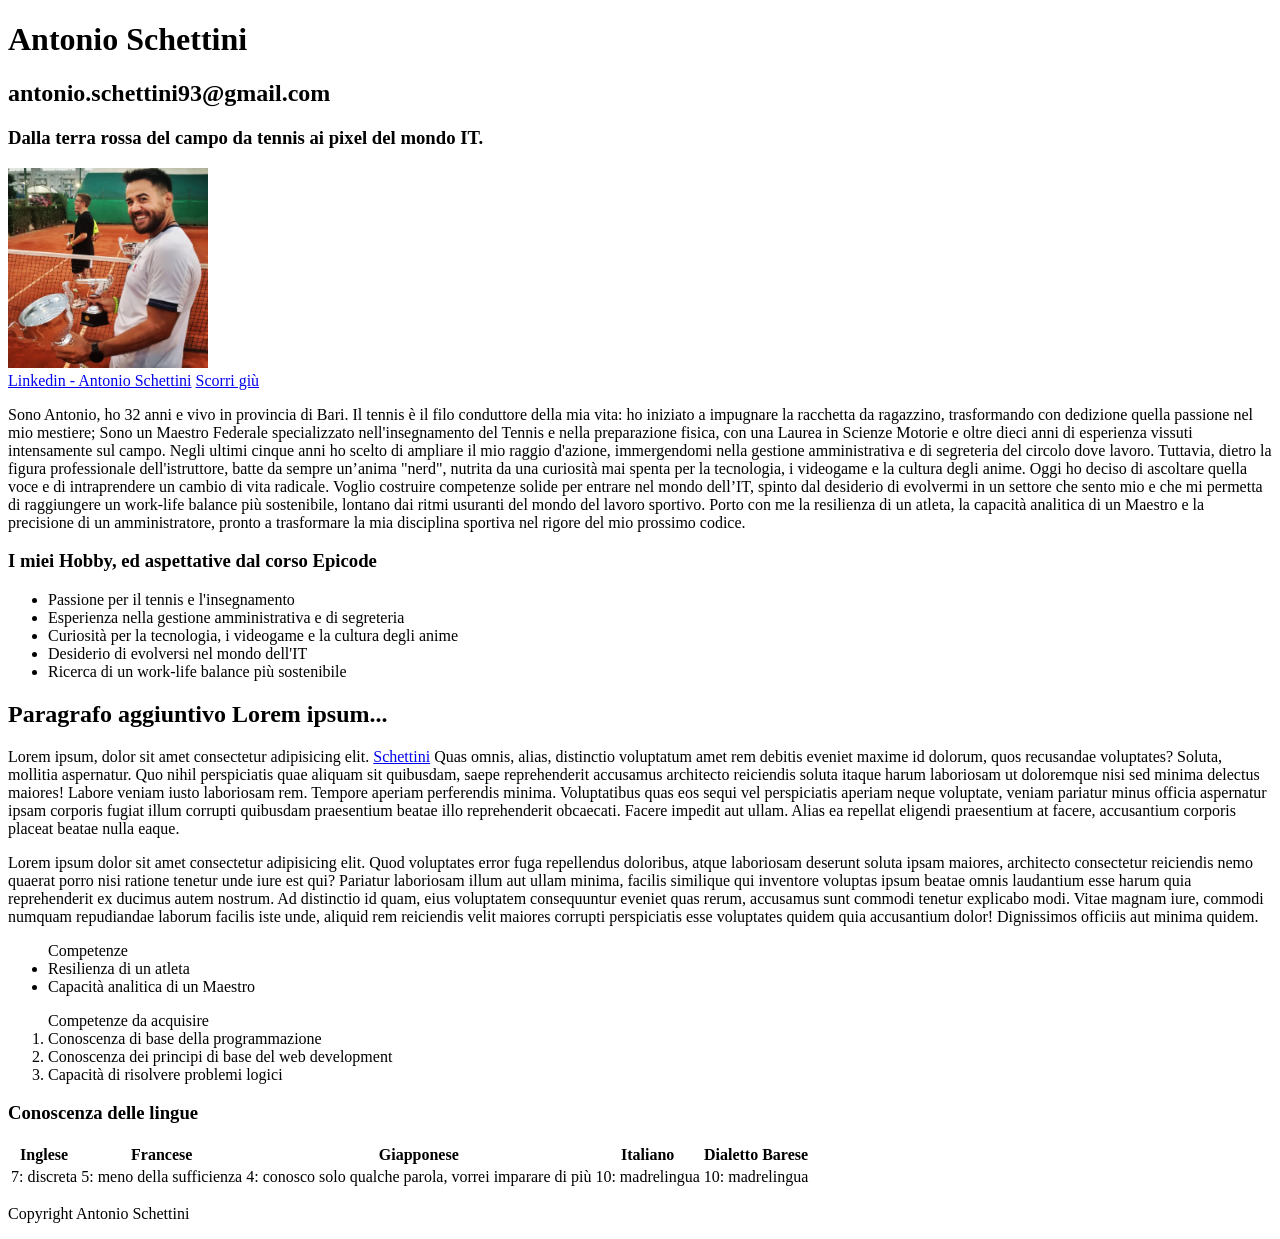
<file: U1/U1-W1-D1/index.html>
<!doctype html>
<html lang="en">
  <head>
    <meta charset="UTF-8" />
    <meta name="viewport" content="width=device-width, initial-scale=1.0" />
    <title>Eseracizio S1L1</title>
  </head>
  <body>
    <h1>Antonio Schettini</h1>
    <h2>antonio.schettini93@gmail.com</h2>
    <h3>Dalla terra rossa del campo da tennis ai pixel del mondo IT.</h3>
    <main>
      <!-- Parte 1 dell'eserzicio -->
      <a href="#"
        ><img
          src="assets/Foto Joma.jpg"
          alt="Foto di Antonio Schettini"
          width="200"
          height="200"
      /></a>
      <div>
        <a href="https://www.linkedin.com/in/antonio-schettini-88a60735b/"
          >Linkedin - Antonio Schettini</a
        >
        <a href="#footer">Scorri giù</a>
      </div>
      <p>
        Sono Antonio, ho 32 anni e vivo in provincia di Bari. Il tennis è il
        filo conduttore della mia vita: ho iniziato a impugnare la racchetta da
        ragazzino, trasformando con dedizione quella passione nel mio mestiere;
        Sono un Maestro Federale specializzato nell'insegnamento del Tennis e
        nella preparazione fisica, con una Laurea in Scienze Motorie e oltre
        dieci anni di esperienza vissuti intensamente sul campo. Negli ultimi
        cinque anni ho scelto di ampliare il mio raggio d'azione, immergendomi
        nella gestione amministrativa e di segreteria del circolo dove lavoro.
        Tuttavia, dietro la figura professionale dell'istruttore, batte da
        sempre un’anima "nerd", nutrita da una curiosità mai spenta per la
        tecnologia, i videogame e la cultura degli anime. Oggi ho deciso di
        ascoltare quella voce e di intraprendere un cambio di vita radicale.
        Voglio costruire competenze solide per entrare nel mondo dell’IT, spinto
        dal desiderio di evolvermi in un settore che sento mio e che mi permetta
        di raggiungere un work-life balance più sostenibile, lontano dai ritmi
        usuranti del mondo del lavoro sportivo. Porto con me la resilienza di un
        atleta, la capacità analitica di un Maestro e la precisione di un
        amministratore, pronto a trasformare la mia disciplina sportiva nel
        rigore del mio prossimo codice.
      </p>
      <h3>I miei Hobby, ed aspettative dal corso Epicode</h3>
      <ul>
        <li>Passione per il tennis e l'insegnamento</li>
        <li>Esperienza nella gestione amministrativa e di segreteria</li>
        <li>
          Curiosità per la tecnologia, i videogame e la cultura degli anime
        </li>
        <li>Desiderio di evolversi nel mondo dell'IT</li>
        <li>Ricerca di un work-life balance più sostenibile</li>
      </ul>
      <h2>Paragrafo aggiuntivo Lorem ipsum...</h2>
      <p>
        Lorem ipsum, dolor sit amet consectetur adipisicing elit.
        <a href="#">Schettini</a> Quas omnis, alias, distinctio voluptatum amet
        rem debitis eveniet maxime id dolorum, quos recusandae voluptates?
        Soluta, mollitia aspernatur. Quo nihil perspiciatis quae aliquam sit
        quibusdam, saepe reprehenderit accusamus architecto reiciendis soluta
        itaque harum laboriosam ut doloremque nisi sed minima delectus maiores!
        Labore veniam iusto laboriosam rem. Tempore aperiam perferendis minima.
        Voluptatibus quas eos sequi vel perspiciatis aperiam neque voluptate,
        veniam pariatur minus officia aspernatur ipsam corporis fugiat illum
        corrupti quibusdam praesentium beatae illo reprehenderit obcaecati.
        Facere impedit aut ullam. Alias ea repellat eligendi praesentium at
        facere, accusantium corporis placeat beatae nulla eaque.
      </p>
      <p>
        Lorem ipsum dolor sit amet consectetur adipisicing elit. Quod voluptates
        error fuga repellendus doloribus, atque laboriosam deserunt soluta ipsam
        maiores, architecto consectetur reiciendis nemo quaerat porro nisi
        ratione tenetur unde iure est qui? Pariatur laboriosam illum aut ullam
        minima, facilis similique qui inventore voluptas ipsum beatae omnis
        laudantium esse harum quia reprehenderit ex ducimus autem nostrum. Ad
        distinctio id quam, eius voluptatem consequuntur eveniet quas rerum,
        accusamus sunt commodi tenetur explicabo modi. Vitae magnam iure,
        commodi numquam repudiandae laborum facilis iste unde, aliquid rem
        reiciendis velit maiores corrupti perspiciatis esse voluptates quidem
        quia accusantium dolor! Dignissimos officiis aut minima quidem.
      </p>
    </main>
    <section>
      <!-- Parte 2 dell'eserzicio -->
      <div>
        <ul>
          Competenze
          <li>Resilienza di un atleta</li>
          <li>Capacità analitica di un Maestro</li>
        </ul>
        <ol>
          Competenze da acquisire
          <li>Conoscenza di base della programmazione</li>
          <li>Conoscenza dei principi di base del web development</li>
          <li>Capacità di risolvere problemi logici</li>
        </ol>
      </div>
    </section>
    <table>
      <!-- Tentativo di tabella, parte extra -->
      <h3>Conoscenza delle lingue</h3>
      <tr>
        <th>Inglese</th>
        <th>Francese</th>
        <th>Giapponese</th>
        <th>Italiano</th>
        <th>Dialetto Barese</th>
      </tr>
      <tr>
        <td>7: discreta</td>
        <td>5: meno della sufficienza</td>
        <td>4: conosco solo qualche parola, vorrei imparare di più</td>
        <td>10: madrelingua</td>
        <td>10: madrelingua</td>
      </tr>
    </table>
    <footer id="footer">
      <p>Copyright Antonio Schettini</p>
    </footer>
  </body>
</html>
</file>
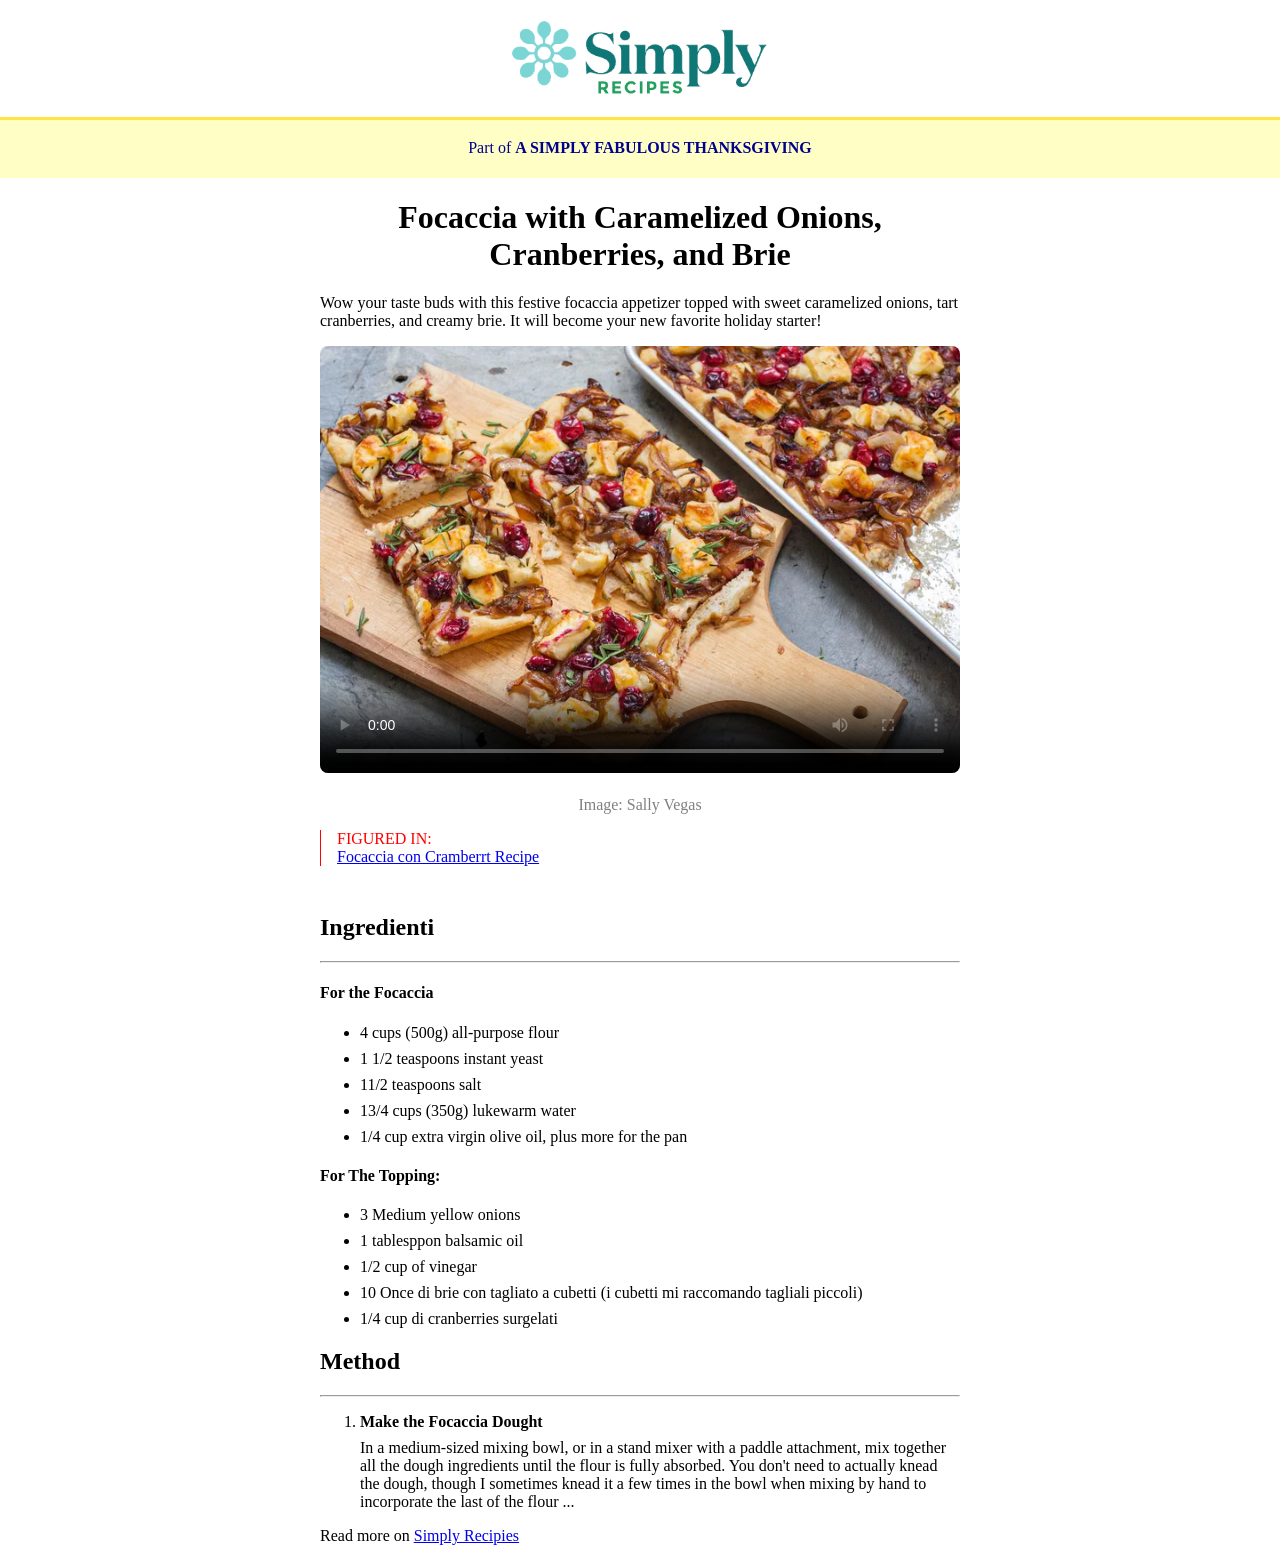
<file: U1/U1-W1-D3/index.html>
<!doctype html>
<html lang="en">
  <head>
    <meta charset="UTF-8" />
    <meta name="viewport" content="width=device-width, initial-scale=1.0" />
    <title>Simply Recipies - Focaccia</title>
    <link rel="stylesheet" href="./style.css" />
  </head>
  <body>
    <header>
      <img id="logo" src="./assets/logo.png" alt="Logo-Simply-Recipies" />
      <!-- <hr /> -->
      <p>Part of <strong>A SIMPLY FABULOUS THANKSGIVING</strong></p>
      <!-- <hr /> -->
    </header>
    <main>
      <h1>Focaccia with Caramelized Onions, Cranberries, and Brie</h1>
      <p>
        Wow your taste buds with this festive focaccia appetizer topped with
        sweet caramelized onions, tart cranberries, and creamy brie. It will
        become your new favorite holiday starter!
      </p>
      <picture>
        <!-- <img
          id="focaccia"
          src="./assets/focaccia.png"
          alt="Focaccia with Caramelized Onions-Cranberries-and Brie"
        /> -->
        <video controls poster="./assets/focaccia.png" class="recipe-video">
          <source src="./assets/U1-D3-brotsky-bakery.mp4" type="video/mp4" />
        </video>
        <figcaption>Image: Sally Vegas</figcaption>
      </picture>
      <p class="figured-red">
        FIGURED IN: <br />
        <a
          href="https://shorkk.com/recipe_focaccia_with_cranberries/"
          target="_blank"
          >Focaccia con Cramberrt Recipe</a
        >
      </p>
      <!-- <p class="p-border-left">
        <a
          href="https://shorkk.com/recipe_focaccia_with_cranberries/"
          target="_blank"
          >Focaccia con Cramberrt Recipe</a
      </p> -->
      <!-- Sezione ricetta e liste -->
      <section>
        <h2>Ingredienti</h2>
        <hr />
        <h4>For the Focaccia</h4>
        <ul>
          <li>4 cups (500g) all-purpose flour</li>
          <li>1 1/2 teaspoons instant yeast</li>
          <li>11/2 teaspoons salt</li>
          <li>13/4 cups (350g) lukewarm water</li>
          <li>1/4 cup extra virgin olive oil, plus more for the pan</li>
        </ul>
        <h4>For The Topping:</h4>
        <ul>
          <li>3 Medium yellow onions</li>
          <li>1 tablesppon balsamic oil</li>
          <li>1/2 cup of vinegar</li>
          <li>
            10 Once di brie con tagliato a cubetti (i cubetti mi raccomando
            tagliali piccoli)
          </li>
          <li>1/4 cup di cranberries surgelati</li>
        </ul>
      </section>
      <!-- Sezione preparazione -->
      <section>
        <h2>Method</h2>
        <hr />
        <ol>
          <li>
            <strong>Make the Focaccia Dought</strong>
            <div>
              In a medium-sized mixing bowl, or in a stand mixer with a paddle
              attachment, mix together all the dough ingredients until the flour
              is fully absorbed. You don't need to actually knead the dough,
              though I sometimes knead it a few times in the bowl when mixing by
              hand to incorporate the last of the flour ...
            </div>
          </li>
        </ol>
      </section>
    </main>
    <footer>
      <p>
        Read more on
        <a
          href="https://shorkk.com/recipe_focaccia_with_cranberries/"
          target="_blank"
          rel="noopener noreferrer"
          >Simply Recipies</a
        >
      </p>
    </footer>
  </body>
</html>
</file>
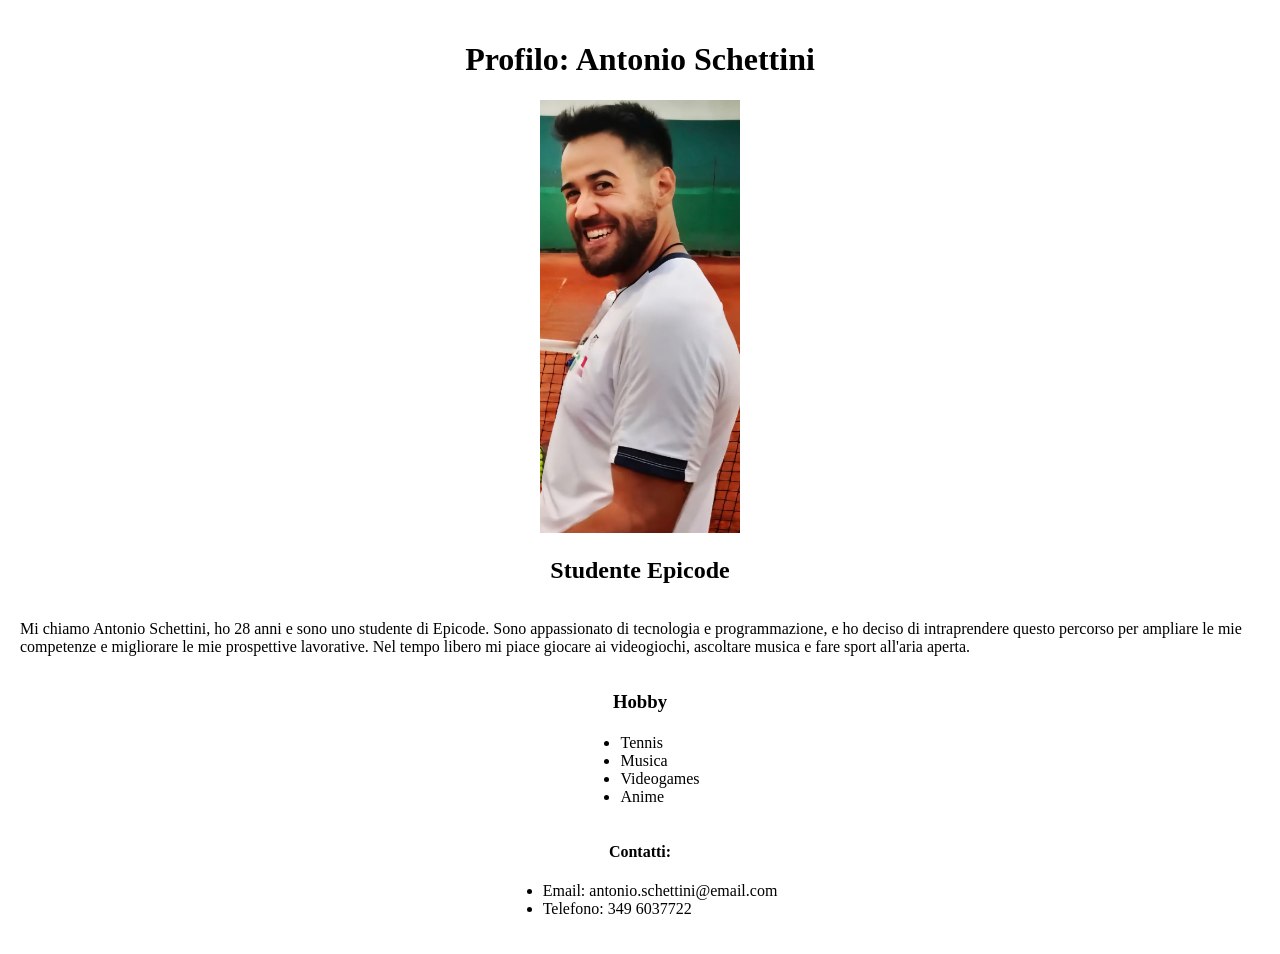
<file: PreCorso/D1/D1.html>
<!doctype html>
<html lang="en">
  <head>
    <meta charset="UTF-8" />
    <meta name="viewport" content="width=device-width, initial-scale=1.0" />
    <title>Esercizio 1 - Pagina Presentazione</title>
    <style>
      body {
        align-items: center;
        margin: 20px;
        background-color: #ffffff;
        display: flex;
        flex-direction: column;
      }

        h3, h4 {
            margin-bottom: 5px;
        }
      </style>
  </head>
  <body>
    <h1>Profilo: Antonio Schettini</h1>
    <div class="profile-picture">
    <img src="assets/Foto Profilo primo piano.jpg" alt="Foto Profilo primo piano" width="200"/>  
    </div>
    <h2>Studente Epicode</h2>
    <p>
      Mi chiamo Antonio Schettini, ho 28 anni e sono uno studente di Epicode.
      Sono appassionato di tecnologia e programmazione, e ho deciso di
      intraprendere questo percorso per ampliare le mie competenze e migliorare
      le mie prospettive lavorative. Nel tempo libero mi piace giocare ai
      videogiochi, ascoltare musica e fare sport all'aria aperta.
    </p>
      <h3>Hobby</h3>
      <ul>
        <li>Tennis</li>
        <li>Musica</li>
        <li>Videogames</li>
        <li>Anime</li>
      </ul>
      <h4>
        Contatti:
      </h4>
        <ul>
            <li>Email: antonio.schettini@email.com</li>
            <li>Telefono: 349 6037722</li>    
  </body>
</html>
</file>
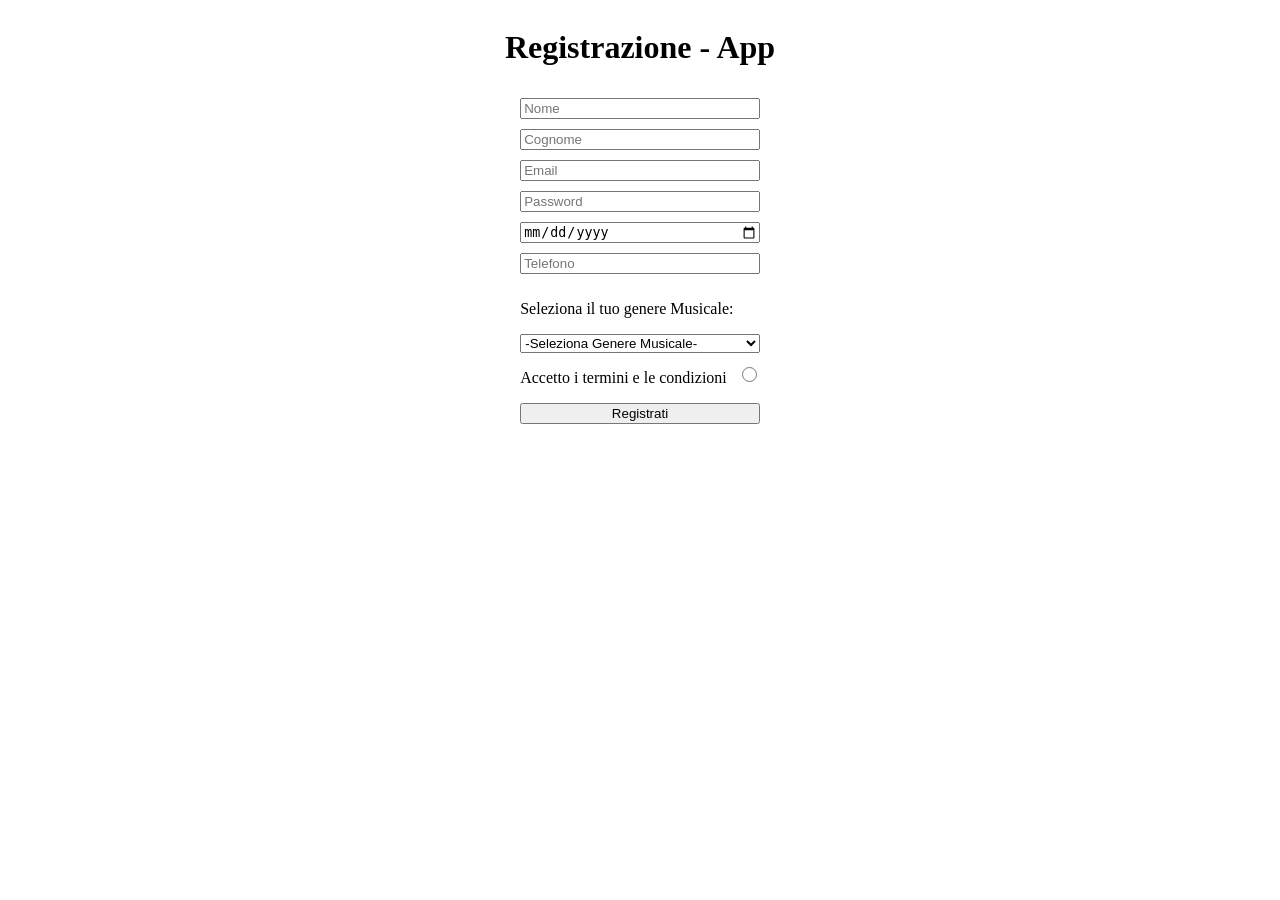
<file: PreCorso/D2/D2.html>
<!doctype html>
<html lang="en">
  <head>
    <meta charset="UTF-8" />
    <meta name="viewport" content="width=device-width, initial-scale=1.0" />
    <title>Esercizio 2 - Pagina Registrazione</title>
    <style>
      body {
        display: flex;
        flex-direction: column;
        align-items: center;
      }

      form {
        display: flex;
        flex-direction: column;
        padding: 10px;
        margin-bottom: 100px;
      }

      .termini-condizioni {
        display: flex;
        align-items: center;
      }

      .termini-condizioni p {
        margin-right: 10px;
      }

      .radiobutton {
        width: 15px;
        height: 15px;
      }

      input {
        margin-bottom: 10px;
      }
    </style>
  </head>
  <body>
    <h1>Registrazione - App</h1>
    <form>
      <input type="text" placeholder="Nome" required />
      <input type="text" placeholder="Cognome" required />
      <input type="email" placeholder="Email" required />
      <input type="password" placeholder="Password" required />
      <input type="date" placeholder="Data di nascita" required />
      <input type="number" placeholder="Telefono" required />
      <p>Seleziona il tuo genere Musicale:</p>
      <select required title="Seleziona il tuo genere Musicale">
        <option value="">-Seleziona Genere Musicale-</option>
        <option value="Rock">Rock</option>
        <option value="Pop">Pop</option>
        <option value="Hip-Hop">Hip-Hop</option>
      </select>
      <div class="termini-condizioni">
        <p>Accetto i termini e le condizioni</p>
        <input
          class="radiobutton"
          type="radio"
          title="Accetto i termini e le condizioni"
          required
        />
      </div>
      <button type="submit">Registrati</button>
    </form>
    <script>
      document.querySelector("form").addEventListener("submit", function (e) {
        e.preventDefault();
        alert("Registrazione avvenuta con successo!");
      });
    </script>
  </body>
</html>
</file>
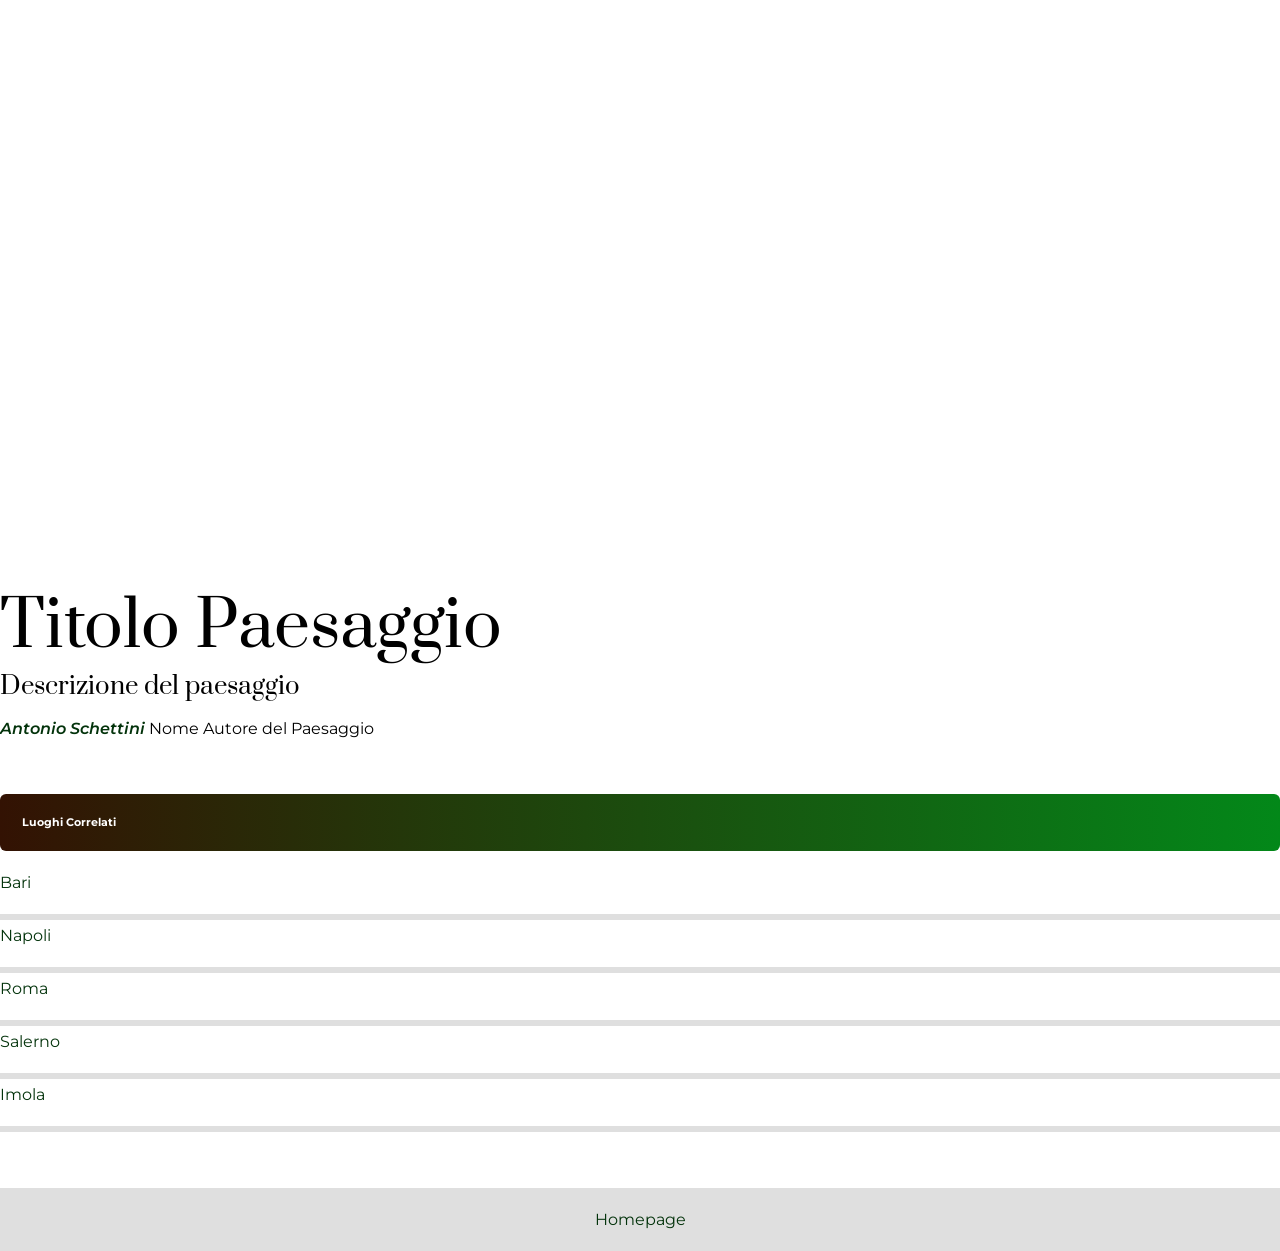
<file: PreCorso/D3/bari.html>
<!doctype html>
<html lang="en">
  <head>
    <meta charset="UTF-8" />
    <meta name="viewport" content="width=device-width, initial-scale=1.0" />
    <title>Test Css</title>
    <link rel="preconnect" href="https://fonts.googleapis.com" />
    <link rel="preconnect" href="https://fonts.googleapis.com" />
    <link rel="preconnect" href="https://fonts.gstatic.com" crossorigin />
    <link
      href="https://fonts.googleapis.com/css2?family=Montserrat:ital,wght@0,100..900;1,100..900&family=Prata&display=swap"
      rel="stylesheet"
    />
    <style>
      @import url("https://fonts.googleapis.com/css2?family=Montserrat:ital,wght@0,100..900;1,100..900&family=Prata&display=swap");

      body {
        margin: 0;
        font-family: "Montserrat", sans-serif;
      }

      .image-container {
        height: 500px;
        background-image: url("https://www.dolomitiunesco.info/wp-content/uploads/2022/10/spalti-del-toro-vedorcia-ph-alessandra-masi.jpg");

        background-size: cover;
        background-position: center;
        background-repeat: no-repeat;
      }

      .main-section {
        padding: 20px;
      }

      h1 {
        font-family: "Prata", serif;
        font-size: 64px;
        font-weight: 400;
      }

      h3 {
        font-family: "Prata", serif;
        font-size: 24px;
        font-weight: 400;
        margin-top: 0;
      }

      h1,
      h3 {
        margin-bottom: 0;
      }

      h6 {
        padding: 22px;
        margin-bottom: 0;
        margin-top: 56px;
        color: rgb(255, 255, 255);
        background: linear-gradient(
          90deg,
          rgb(51, 18, 3) 0%,
          rgb(3, 136, 25) 100%
        );
        border-radius: 6px;
      }

      ul {
        list-style-type: none;
        padding: 0;
      }

      li {
        padding: 6px 6px 22px 0px;
        border-bottom: 6px solid #dfdfdf;
      }

      a {
        text-decoration: none;
        color: rgb(3, 51, 11);
      }

       footer {
        margin-top: 56px;
        padding: 22px;
        background-color: #dfdfdf;
        text-align: center;
      }
    </style>
  </head>
  <body>
    <section class="main-section">
      <div class="image-container"></div>
    </section>
    <h1>Titolo Paesaggio</h1>
    <h3>Descrizione del paesaggio</h3>
    <p>
      <a
        href="https://www.liberabg.it/l/wp-content/uploads/2018/06/Antonio-Schettini-Calusco.pdf"
        alt="Biografia Antonio Schettini"
        style="font-weight: 600; font-style: italic"
        >Antonio Schettini</a
      >
      Nome Autore del Paesaggio
    </p>
    <h6>Luoghi Correlati</h6>
    <ul>
      <li><a href="bari.html">Bari</a></li>
      <li><a href="napoli.html">Napoli</a></li>
      <li><a href="roma.html">Roma</a></li>
      <li><a href="salerno.html">Salerno</a></li>
      <li><a href="imola.html">Imola</a></li>
    </ul>
<footer>
    <a href="d3.html">Homepage</a>
    </footer>  
  </body>
</html>
</file>
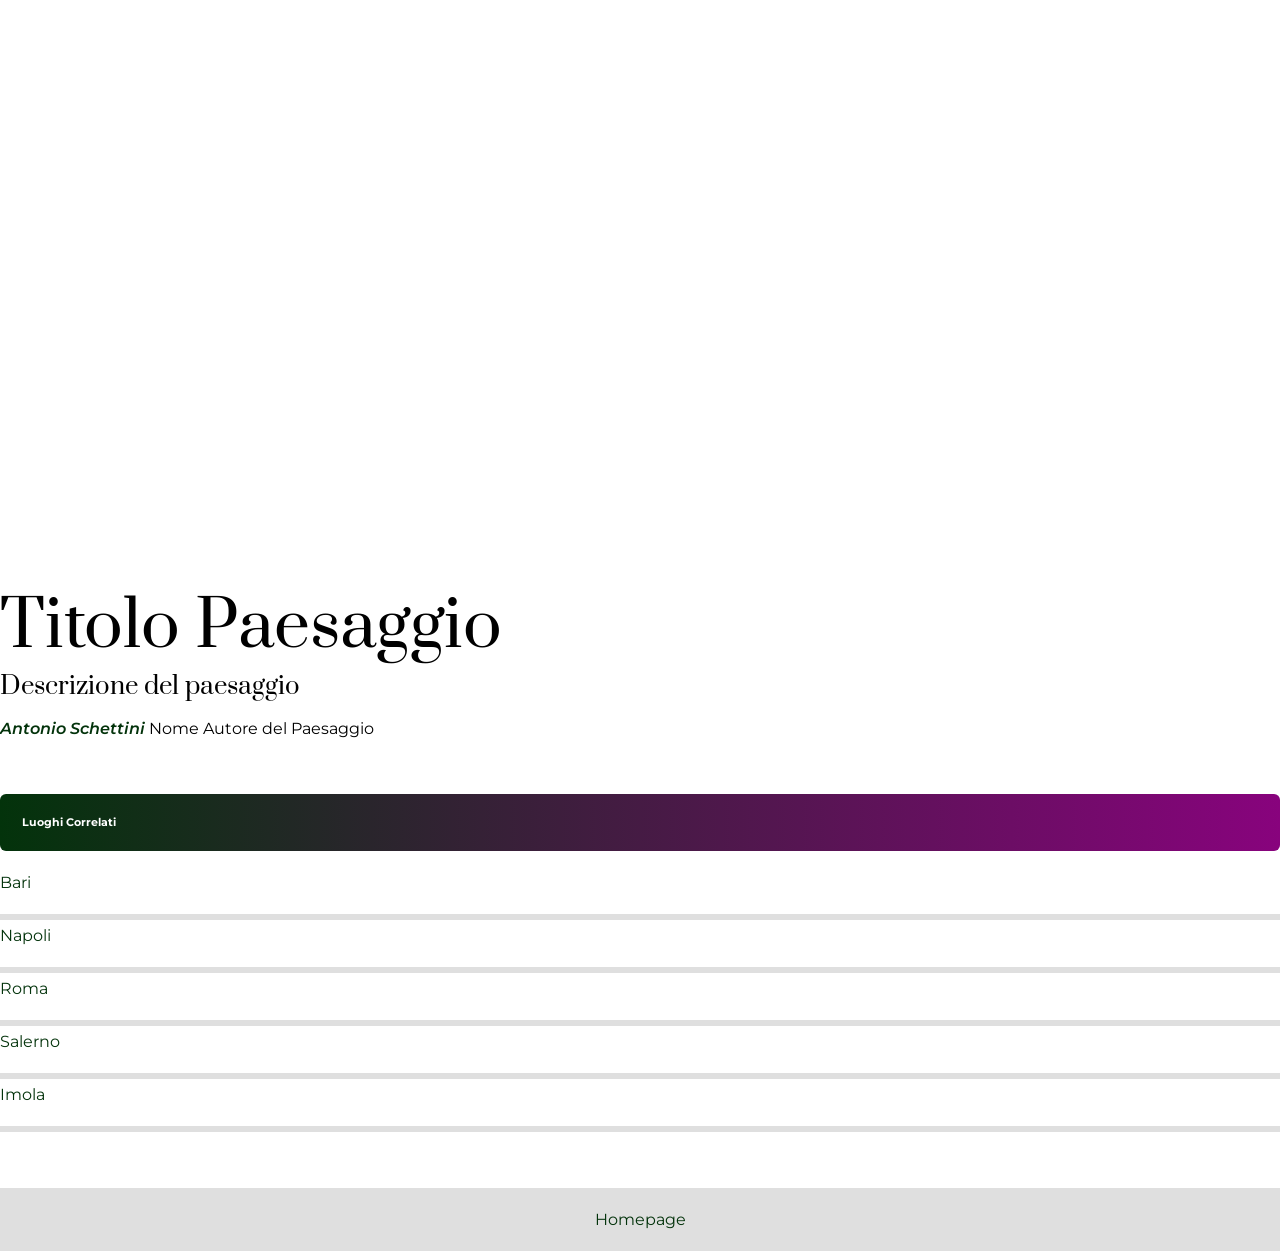
<file: PreCorso/D3/d3.html>
<!doctype html>
<html lang="en">
  <head>
    <meta charset="UTF-8" />
    <meta name="viewport" content="width=device-width, initial-scale=1.0" />
    <title>Test Css</title>
    <link rel="preconnect" href="https://fonts.googleapis.com" />
    <link rel="preconnect" href="https://fonts.googleapis.com" />
    <link rel="preconnect" href="https://fonts.gstatic.com" crossorigin />
    <link
      href="https://fonts.googleapis.com/css2?family=Montserrat:ital,wght@0,100..900;1,100..900&family=Prata&display=swap"
      rel="stylesheet"
    />
    <style>
      @import url("https://fonts.googleapis.com/css2?family=Montserrat:ital,wght@0,100..900;1,100..900&family=Prata&display=swap");

      body {
        margin: 0;
        font-family: "Montserrat", sans-serif;
      }

      .image-container {
        height: 500px;
        background-image: url("https://www.dolomitiunesco.info/wp-content/uploads/2022/10/spalti-del-toro-vedorcia-ph-alessandra-masi.jpg");

        background-size: cover;
        background-position: center;
        background-repeat: no-repeat;
      }

      .main-section {
        padding: 20px;
      }

      h1 {
        font-family: "Prata", serif;
        font-size: 64px;
        font-weight: 400;
      }

      h3 {
        font-family: "Prata", serif;
        font-size: 24px;
        font-weight: 400;
        margin-top: 0;
      }

      h1,
      h3 {
        margin-bottom: 0;
      }

      h6 {
        padding: 22px;
        margin-bottom: 0;
        margin-top: 56px;
        color: rgb(255, 255, 255);
        background: linear-gradient(
          90deg,
          rgb(3, 51, 11) 0%,
          rgb(136, 3, 125) 100%
        );
        border-radius: 6px;
      }

      ul {
        list-style-type: none;
        padding: 0;
      }

      li {
        padding: 6px 6px 22px 0px;
        border-bottom: 6px solid #dfdfdf;
      }

      a {
        text-decoration: none;
        color: rgb(3, 51, 11);
      }

      footer {
        margin-top: 56px;
        padding: 22px;
        background-color: #dfdfdf;
        text-align: center;
      }
    </style>
  </head>
  <body>
    <section class="main-section">
      <div class="image-container"></div>
    </section>
    <h1>Titolo Paesaggio</h1>
    <h3>Descrizione del paesaggio</h3>
    <p>
      <a
        href="https://www.liberabg.it/l/wp-content/uploads/2018/06/Antonio-Schettini-Calusco.pdf"
        alt="Biografia Antonio Schettini"
        style="font-weight: 600; font-style: italic"
        >Antonio Schettini</a
      >
      Nome Autore del Paesaggio
    </p>
    <h6>Luoghi Correlati</h6>
    <ul>
      <li><a href="bari.html">Bari</a></li>
      <li><a href="napoli.html">Napoli</a></li>
      <li><a href="roma.html">Roma</a></li>
      <li><a href="salerno.html">Salerno</a></li>
      <li><a href="imola.html">Imola</a></li>
    </ul>
    <footer>
    <a href="d3.html">Homepage</a>
    </footer>
  </body>
</html>
</file>
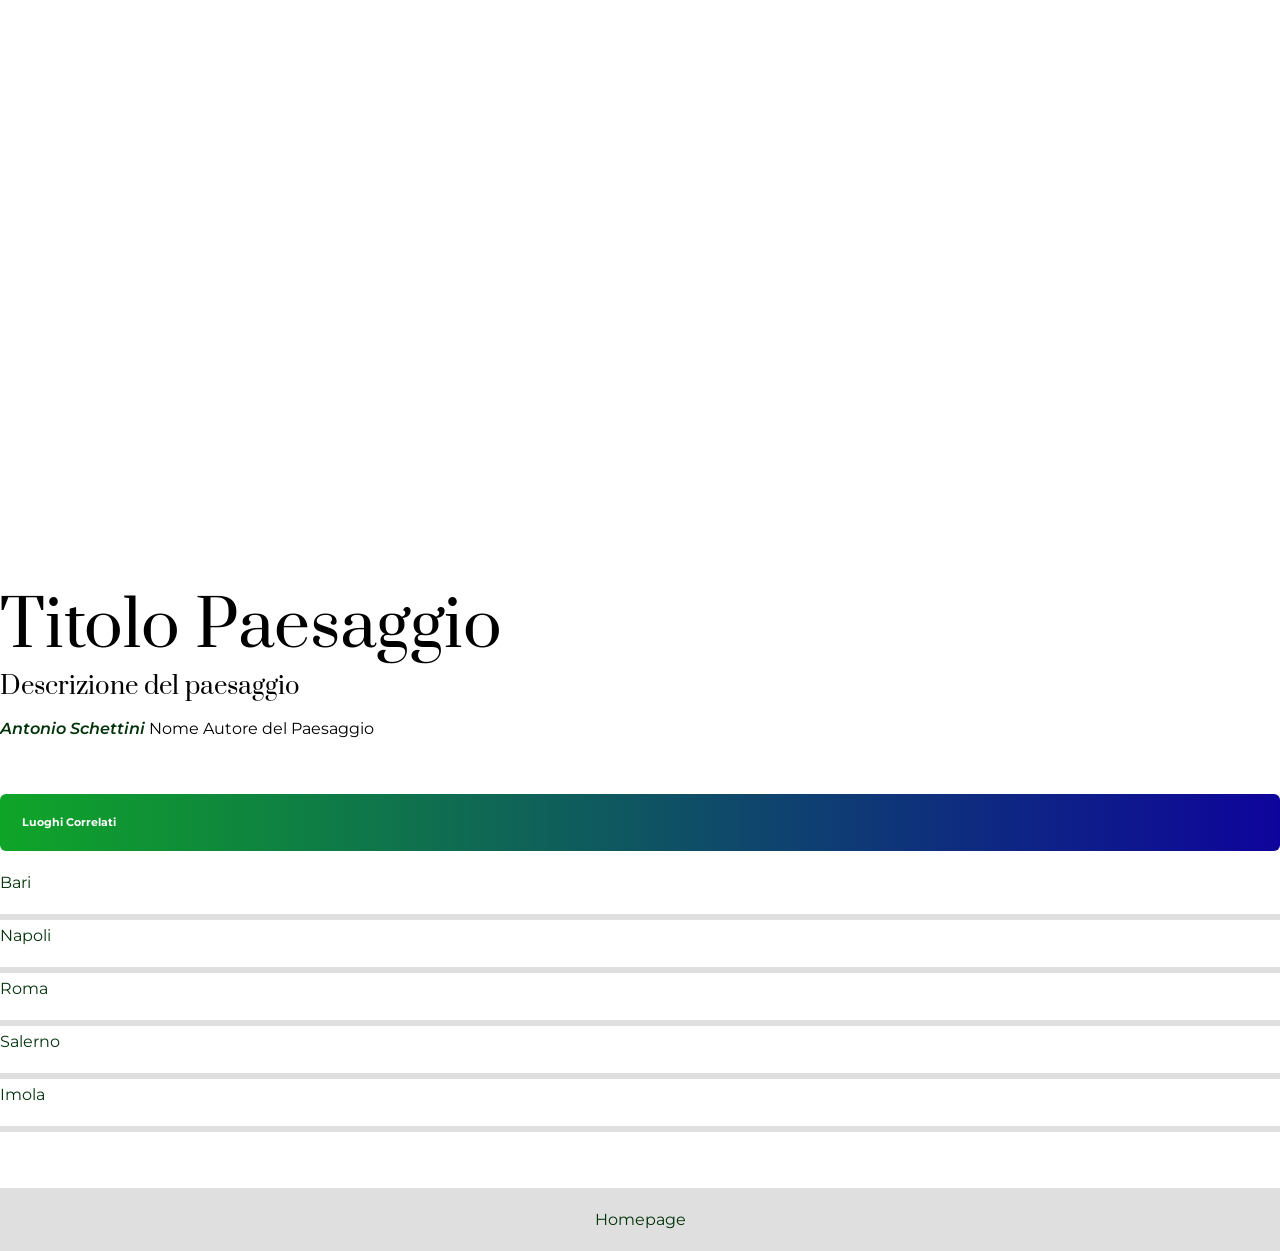
<file: PreCorso/D3/imola.html>
<!doctype html>
<html lang="en">
  <head>
    <meta charset="UTF-8" />
    <meta name="viewport" content="width=device-width, initial-scale=1.0" />
    <title>Test Css</title>
    <link rel="preconnect" href="https://fonts.googleapis.com" />
    <link rel="preconnect" href="https://fonts.googleapis.com" />
    <link rel="preconnect" href="https://fonts.gstatic.com" crossorigin />
    <link
      href="https://fonts.googleapis.com/css2?family=Montserrat:ital,wght@0,100..900;1,100..900&family=Prata&display=swap"
      rel="stylesheet"
    />
    <style>
      @import url("https://fonts.googleapis.com/css2?family=Montserrat:ital,wght@0,100..900;1,100..900&family=Prata&display=swap");

      body {
        margin: 0;
        font-family: "Montserrat", sans-serif;
      }

      .image-container {
        height: 500px;
        background-image: url("https://www.dolomitiunesco.info/wp-content/uploads/2022/10/spalti-del-toro-vedorcia-ph-alessandra-masi.jpg");

        background-size: cover;
        background-position: center;
        background-repeat: no-repeat;
      }

      .main-section {
        padding: 20px;
      }

      h1 {
        font-family: "Prata", serif;
        font-size: 64px;
        font-weight: 400;
      }

      h3 {
        font-family: "Prata", serif;
        font-size: 24px;
        font-weight: 400;
        margin-top: 0;
      }

      h1,
      h3 {
        margin-bottom: 0;
      }

      h6 {
        padding: 22px;
        margin-bottom: 0;
        margin-top: 56px;
        color: rgb(255, 255, 255);
        background: linear-gradient(
          90deg,
          rgb(15, 165, 40) 0%,
          rgb(14, 4, 156) 100%
        );
        border-radius: 6px;
      }

      ul {
        list-style-type: none;
        padding: 0;
      }

      li {
        padding: 6px 6px 22px 0px;
        border-bottom: 6px solid #dfdfdf;
      }

      a {
        text-decoration: none;
        color: rgb(3, 51, 11);
      }

       footer {
        margin-top: 56px;
        padding: 22px;
        background-color: #dfdfdf;
        text-align: center;
      }
    </style>
  </head>
  <body>
    <section class="main-section">
      <div class="image-container"></div>
    </section>
    <h1>Titolo Paesaggio</h1>
    <h3>Descrizione del paesaggio</h3>
    <p>
      <a
        href="https://www.liberabg.it/l/wp-content/uploads/2018/06/Antonio-Schettini-Calusco.pdf"
        alt="Biografia Antonio Schettini"
        style="font-weight: 600; font-style: italic"
        >Antonio Schettini</a
      >
      Nome Autore del Paesaggio
    </p>
    <h6>Luoghi Correlati</h6>
    <ul>
      <li><a href="bari.html">Bari</a></li>
      <li><a href="napoli.html">Napoli</a></li>
      <li><a href="roma.html">Roma</a></li>
      <li><a href="salerno.html">Salerno</a></li>
      <li><a href="imola.html">Imola</a></li>
    </ul>
<footer>
    <a href="d3.html">Homepage</a>
    </footer>  
  </body>
</html>
</file>
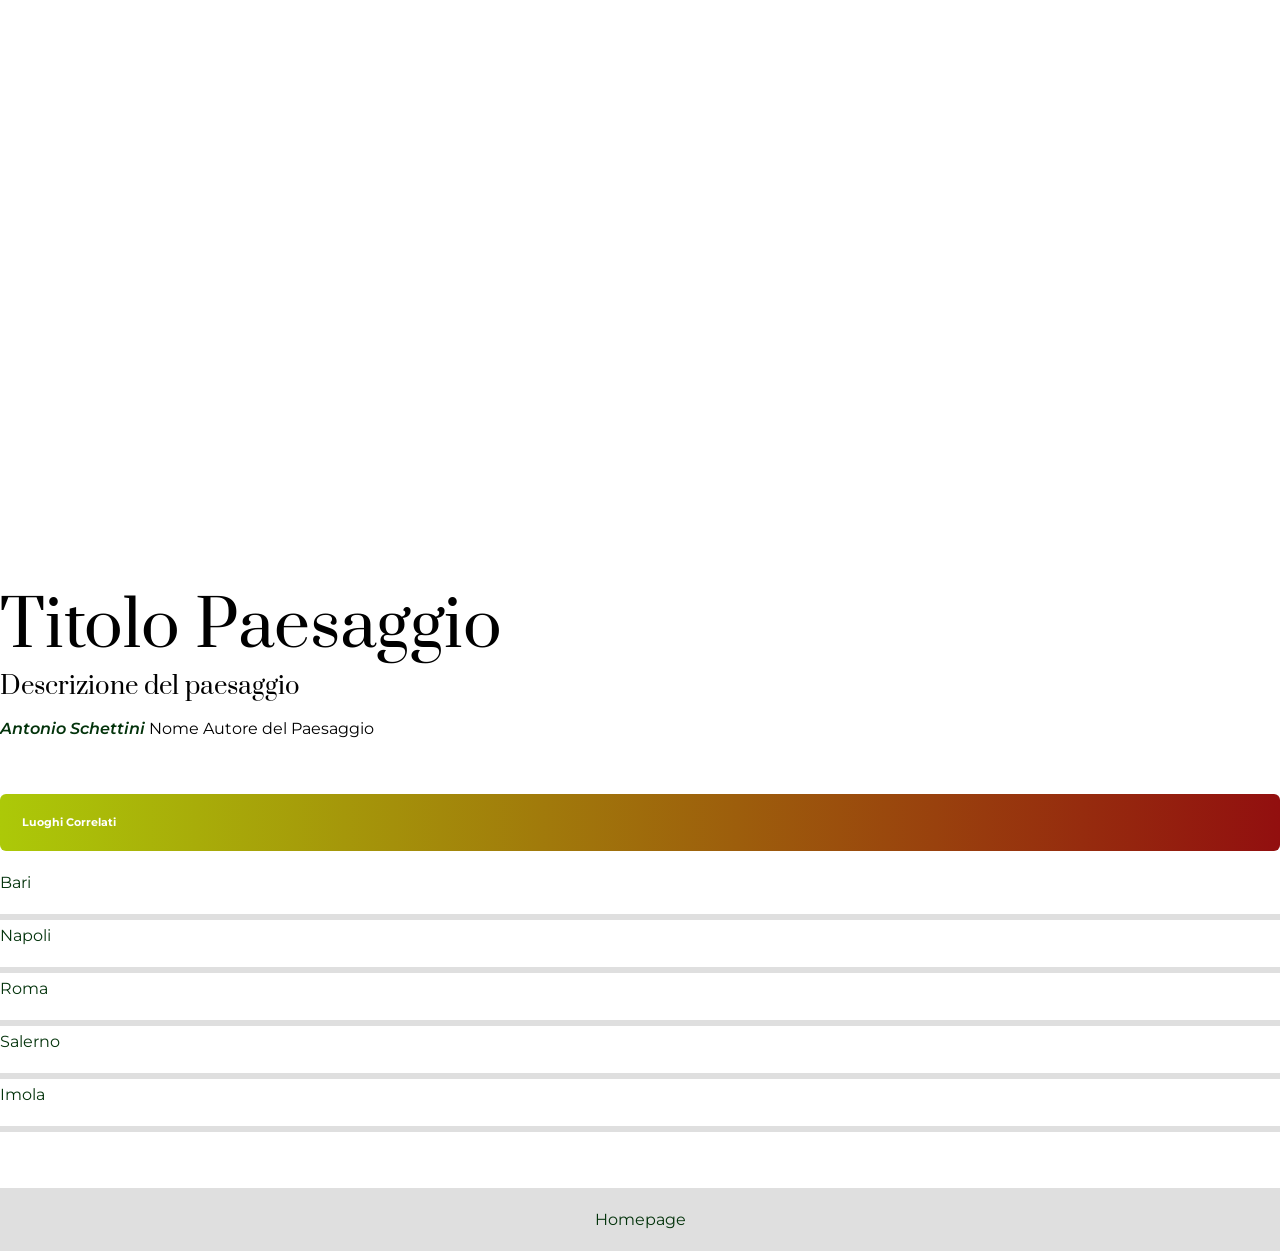
<file: PreCorso/D3/napoli.html>
<!doctype html>
<html lang="en">
  <head>
    <meta charset="UTF-8" />
    <meta name="viewport" content="width=device-width, initial-scale=1.0" />
    <title>Test Css</title>
    <link rel="preconnect" href="https://fonts.googleapis.com" />
    <link rel="preconnect" href="https://fonts.googleapis.com" />
    <link rel="preconnect" href="https://fonts.gstatic.com" crossorigin />
    <link
      href="https://fonts.googleapis.com/css2?family=Montserrat:ital,wght@0,100..900;1,100..900&family=Prata&display=swap"
      rel="stylesheet"
    />
    <style>
      @import url("https://fonts.googleapis.com/css2?family=Montserrat:ital,wght@0,100..900;1,100..900&family=Prata&display=swap");

      body {
        margin: 0;
        font-family: "Montserrat", sans-serif;
      }

      .image-container {
        height: 500px;
        background-image: url("https://www.dolomitiunesco.info/wp-content/uploads/2022/10/spalti-del-toro-vedorcia-ph-alessandra-masi.jpg");

        background-size: cover;
        background-position: center;
        background-repeat: no-repeat;
      }

      .main-section {
        padding: 20px;
      }

      h1 {
        font-family: "Prata", serif;
        font-size: 64px;
        font-weight: 400;
      }

      h3 {
        font-family: "Prata", serif;
        font-size: 24px;
        font-weight: 400;
        margin-top: 0;
      }

      h1,
      h3 {
        margin-bottom: 0;
      }

      h6 {
        padding: 22px;
        margin-bottom: 0;
        margin-top: 56px;
        color: rgb(255, 255, 255);
        background: linear-gradient(
          90deg,
          rgb(172, 201, 8) 0%,
          rgb(146, 15, 15) 100%
        );
        border-radius: 6px;
      }

      ul {
        list-style-type: none;
        padding: 0;
      }

      li {
        padding: 6px 6px 22px 0px;
        border-bottom: 6px solid #dfdfdf;
      }

      a {
        text-decoration: none;
        color: rgb(3, 51, 11);
      }

       footer {
        margin-top: 56px;
        padding: 22px;
        background-color: #dfdfdf;
        text-align: center;
      }
    </style>
  </head>
  <body>
    <section class="main-section">
      <div class="image-container"></div>
    </section>
    <h1>Titolo Paesaggio</h1>
    <h3>Descrizione del paesaggio</h3>
    <p>
      <a
        href="https://www.liberabg.it/l/wp-content/uploads/2018/06/Antonio-Schettini-Calusco.pdf"
        alt="Biografia Antonio Schettini"
        style="font-weight: 600; font-style: italic"
        >Antonio Schettini</a
      >
      Nome Autore del Paesaggio
    </p>
    <h6>Luoghi Correlati</h6>
    <ul>
      <li><a href="bari.html">Bari</a></li>
      <li><a href="napoli.html">Napoli</a></li>
      <li><a href="roma.html">Roma</a></li>
      <li><a href="salerno.html">Salerno</a></li>
      <li><a href="imola.html">Imola</a></li>
    </ul>
<footer>
    <a href="d3.html">Homepage</a>
    </footer>
    </body>
</html>
</file>
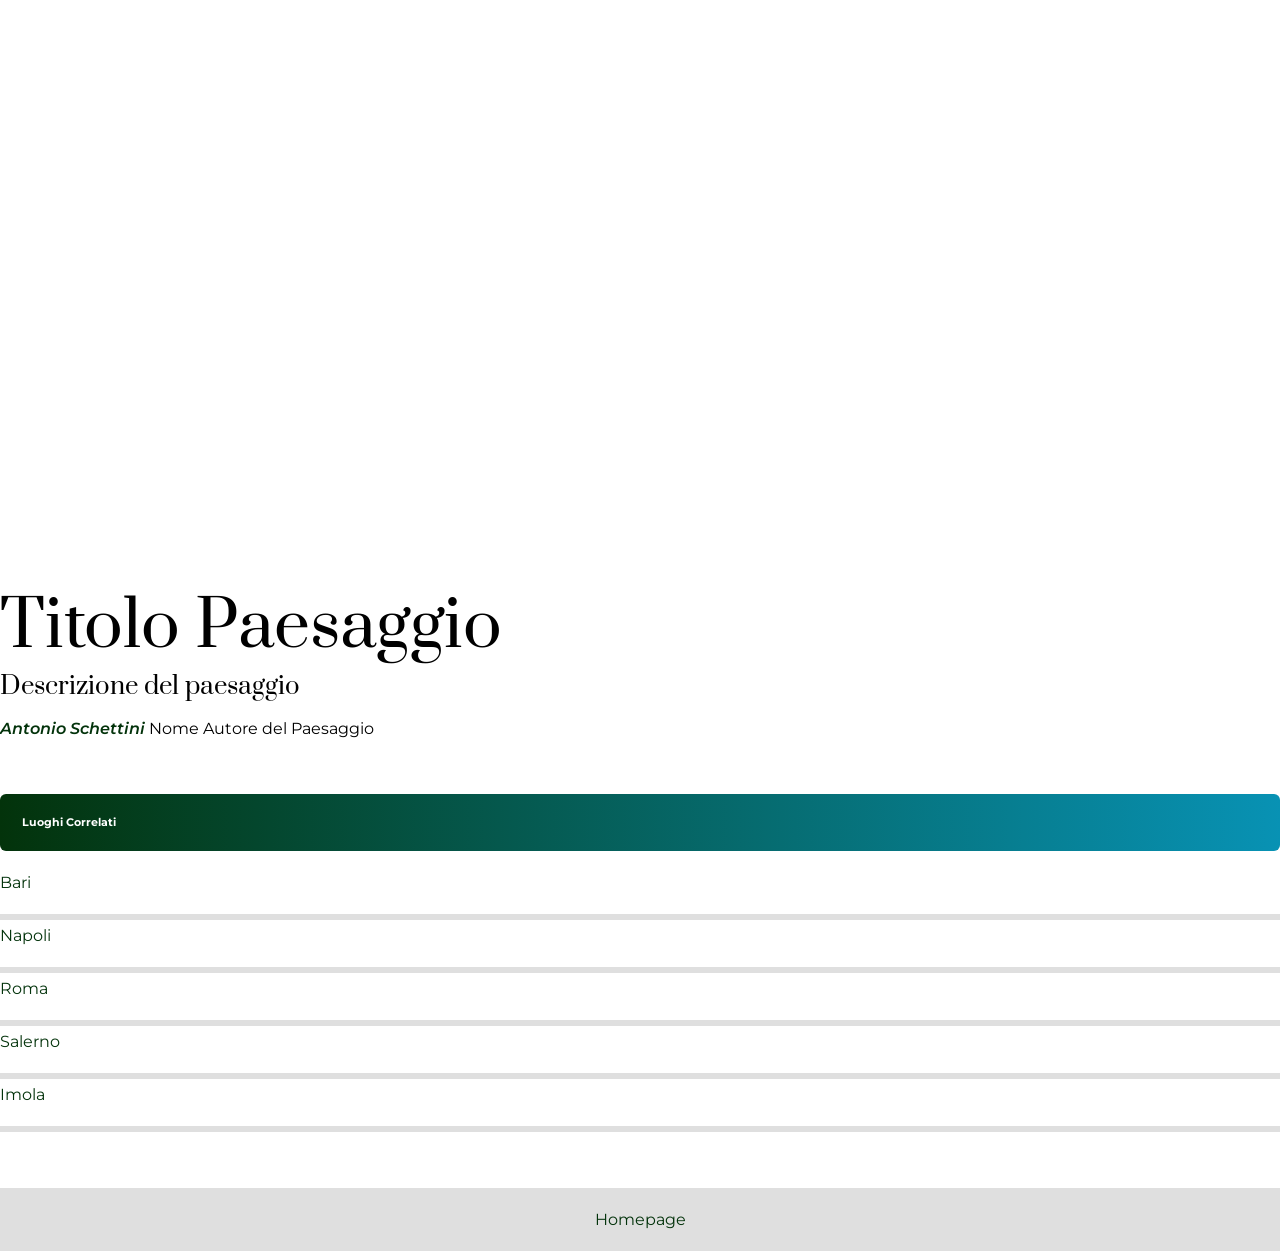
<file: PreCorso/D3/roma.html>
<!doctype html>
<html lang="en">
  <head>
    <meta charset="UTF-8" />
    <meta name="viewport" content="width=device-width, initial-scale=1.0" />
    <title>Test Css</title>
    <link rel="preconnect" href="https://fonts.googleapis.com" />
    <link rel="preconnect" href="https://fonts.googleapis.com" />
    <link rel="preconnect" href="https://fonts.gstatic.com" crossorigin />
    <link
      href="https://fonts.googleapis.com/css2?family=Montserrat:ital,wght@0,100..900;1,100..900&family=Prata&display=swap"
      rel="stylesheet"
    />
    <style>
      @import url("https://fonts.googleapis.com/css2?family=Montserrat:ital,wght@0,100..900;1,100..900&family=Prata&display=swap");

      body {
        margin: 0;
        font-family: "Montserrat", sans-serif;
      }

      .image-container {
        height: 500px;
        background-image: url("https://www.dolomitiunesco.info/wp-content/uploads/2022/10/spalti-del-toro-vedorcia-ph-alessandra-masi.jpg");

        background-size: cover;
        background-position: center;
        background-repeat: no-repeat;
      }

      .main-section {
        padding: 20px;
      }

      h1 {
        font-family: "Prata", serif;
        font-size: 64px;
        font-weight: 400;
      }

      h3 {
        font-family: "Prata", serif;
        font-size: 24px;
        font-weight: 400;
        margin-top: 0;
      }

      h1,
      h3 {
        margin-bottom: 0;
      }

      h6 {
        padding: 22px;
        margin-bottom: 0;
        margin-top: 56px;
        color: rgb(255, 255, 255);
        background: linear-gradient(
          90deg,
          rgb(3, 51, 11) 0%,
          rgb(8, 146, 180) 100%
        );
        border-radius: 6px;
      }

      ul {
        list-style-type: none;
        padding: 0;
      }

      li {
        padding: 6px 6px 22px 0px;
        border-bottom: 6px solid #dfdfdf;
      }

      a {
        text-decoration: none;
        color: rgb(3, 51, 11);
      }

       footer {
        margin-top: 56px;
        padding: 22px;
        background-color: #dfdfdf;
        text-align: center;
      }
    </style>
  </head>
  <body>
    <section class="main-section">
      <div class="image-container"></div>
    </section>
    <h1>Titolo Paesaggio</h1>
    <h3>Descrizione del paesaggio</h3>
    <p>
      <a
        href="https://www.liberabg.it/l/wp-content/uploads/2018/06/Antonio-Schettini-Calusco.pdf"
        alt="Biografia Antonio Schettini"
        style="font-weight: 600; font-style: italic"
        >Antonio Schettini</a
      >
      Nome Autore del Paesaggio
    </p>
    <h6>Luoghi Correlati</h6>
    <ul>
      <li><a href="bari.html">Bari</a></li>
      <li><a href="napoli.html">Napoli</a></li>
      <li><a href="roma.html">Roma</a></li>
      <li><a href="salerno.html">Salerno</a></li>
      <li><a href="imola.html">Imola</a></li>
    </ul>
<footer>
    <a href="d3.html">Homepage</a>
    </footer>
    </body>
</html>
</file>
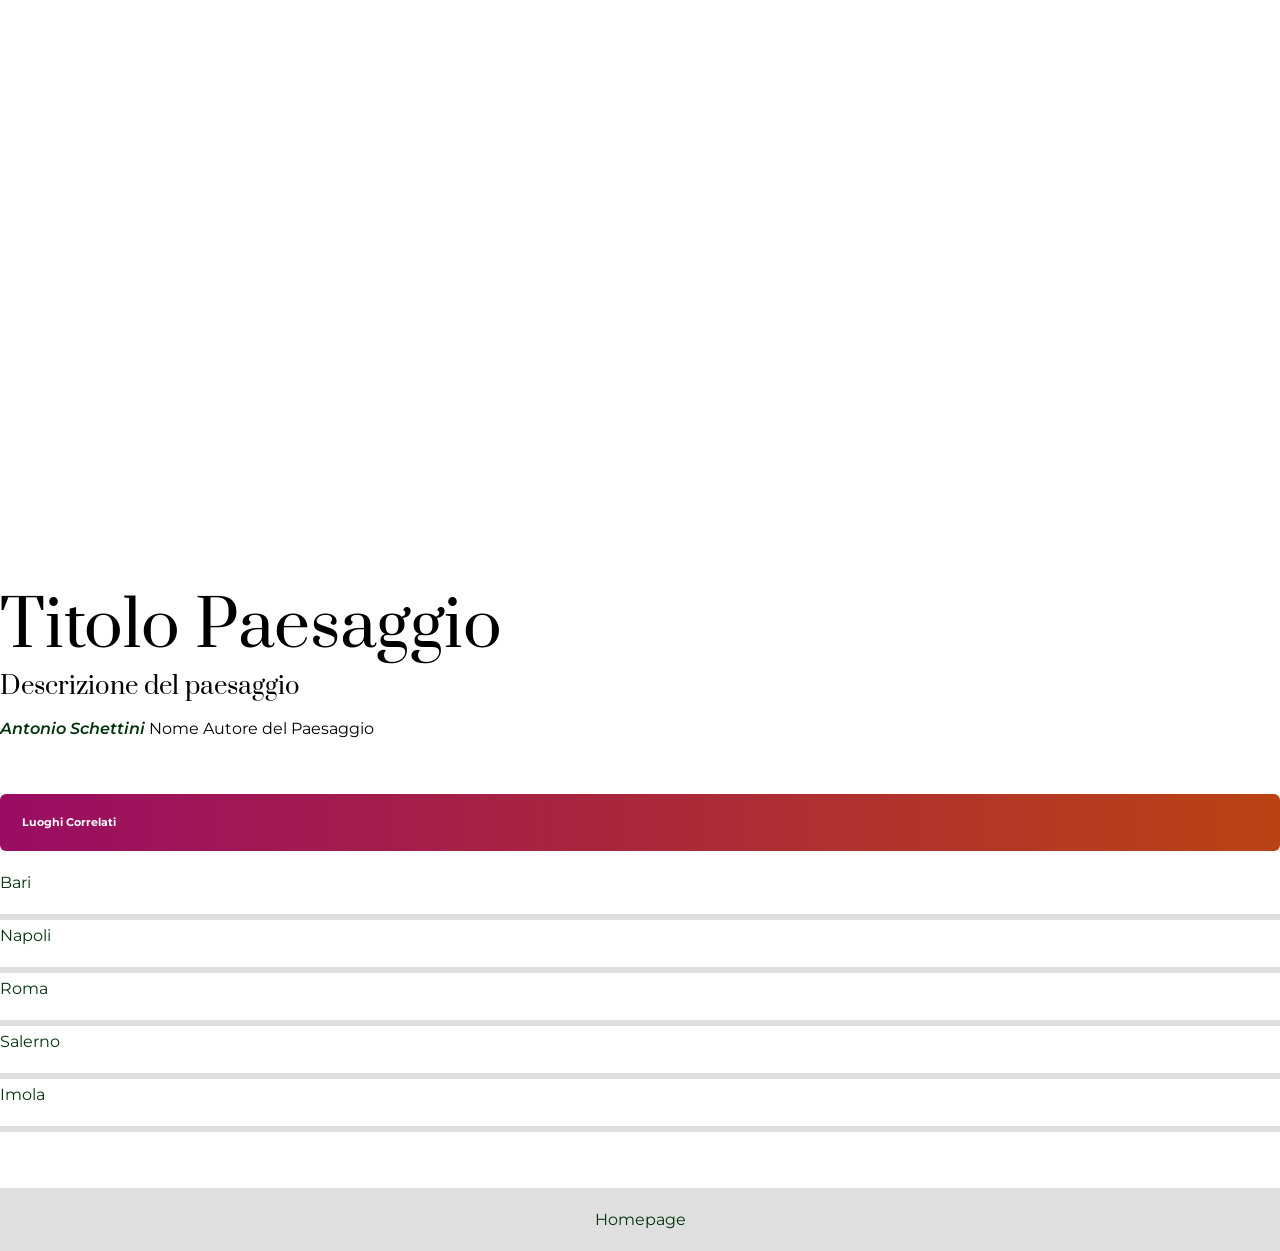
<file: PreCorso/D3/salerno.html>
<!doctype html>
<html lang="en">
  <head>
    <meta charset="UTF-8" />
    <meta name="viewport" content="width=device-width, initial-scale=1.0" />
    <title>Test Css</title>
    <link rel="preconnect" href="https://fonts.googleapis.com" />
    <link rel="preconnect" href="https://fonts.googleapis.com" />
    <link rel="preconnect" href="https://fonts.gstatic.com" crossorigin />
    <link
      href="https://fonts.googleapis.com/css2?family=Montserrat:ital,wght@0,100..900;1,100..900&family=Prata&display=swap"
      rel="stylesheet"
    />
    <style>
      @import url("https://fonts.googleapis.com/css2?family=Montserrat:ital,wght@0,100..900;1,100..900&family=Prata&display=swap");

      body {
        margin: 0;
        font-family: "Montserrat", sans-serif;
      }

      .image-container {
        height: 500px;
        background-image: url("https://www.dolomitiunesco.info/wp-content/uploads/2022/10/spalti-del-toro-vedorcia-ph-alessandra-masi.jpg");

        background-size: cover;
        background-position: center;
        background-repeat: no-repeat;
      }

      .main-section {
        padding: 20px;
      }

      h1 {
        font-family: "Prata", serif;
        font-size: 64px;
        font-weight: 400;
      }

      h3 {
        font-family: "Prata", serif;
        font-size: 24px;
        font-weight: 400;
        margin-top: 0;
      }

      h1,
      h3 {
        margin-bottom: 0;
      }

      h6 {
        padding: 22px;
        margin-bottom: 0;
        margin-top: 56px;
        color: rgb(255, 255, 255);
        background: linear-gradient(
          90deg,
          rgb(153, 13, 99) 0%,
          rgb(185, 67, 20) 100%
        );
        border-radius: 6px;
      }

      ul {
        list-style-type: none;
        padding: 0;
      }

      li {
        padding: 6px 6px 22px 0px;
        border-bottom: 6px solid #dfdfdf;
      }

      a {
        text-decoration: none;
        color: rgb(3, 51, 11);
      }

       footer {
        margin-top: 56px;
        padding: 22px;
        background-color: #dfdfdf;
        text-align: center;
      }
    </style>
  </head>
  <body>
    <section class="main-section">
      <div class="image-container"></div>
    </section>
    <h1>Titolo Paesaggio</h1>
    <h3>Descrizione del paesaggio</h3>
    <p>
      <a
        href="https://www.liberabg.it/l/wp-content/uploads/2018/06/Antonio-Schettini-Calusco.pdf"
        alt="Biografia Antonio Schettini"
        style="font-weight: 600; font-style: italic">
        Antonio Schettini</a>
      Nome Autore del Paesaggio
    </p>
    <h6>Luoghi Correlati</h6>
    <ul>
      <li><a href="bari.html">Bari</a></li>
      <li><a href="napoli.html">Napoli</a></li>
      <li><a href="roma.html">Roma</a></li>
      <li><a href="salerno.html">Salerno</a></li>
      <li><a href="imola.html">Imola</a></li>
    </ul>
<footer>
    <a href="d3.html">Homepage</a>
    </footer>
    </body>
</html>
</file>
<file: U1/U1-W1-D3/style.css>
body {
  margin: 0;
}

header {
  text-align: center;
  /* background-color: rgb(233, 233, 149); */
}

#logo {
  width: 20%;
  padding-top: 1.2em;
}

header p {
  background-color: rgba(255, 255, 175, 0.719);
  color: darkblue;
  padding: 1.2em;
  border-top: solid 3px rgba(255, 217, 0, 0.671);
  height: 1.2em;
}
main h1 {
  text-align: center;
}
/* header hr {
  border-width: 2px;
  border-color: rgb(255, 255, 175);
  margin-block-end: -0.1em;
} */
main,
footer {
  width: 50%;
  margin-left: auto;
  margin-right: auto;
}

#focaccia {
  width: 100%;
  height: 100%;
  border-radius: 0.5em;
}
.recipe-video {
  width: 100%;
  height: 100%;
  border-radius: 0.5em;
}

figcaption {
  color: gray;
  margin-top: 1.2em;
  text-align: center;
}

.figured-red {
  color: rgb(255, 0, 0);
  padding-bottom: -0.5em;
  border-left: solid 1px red;
  padding-left: 1em;
  margin-bottom: 3em;
}

li {
  margin-bottom: 0.5em;
}

li div {
  margin-top: 0.5em;
}
</file>
